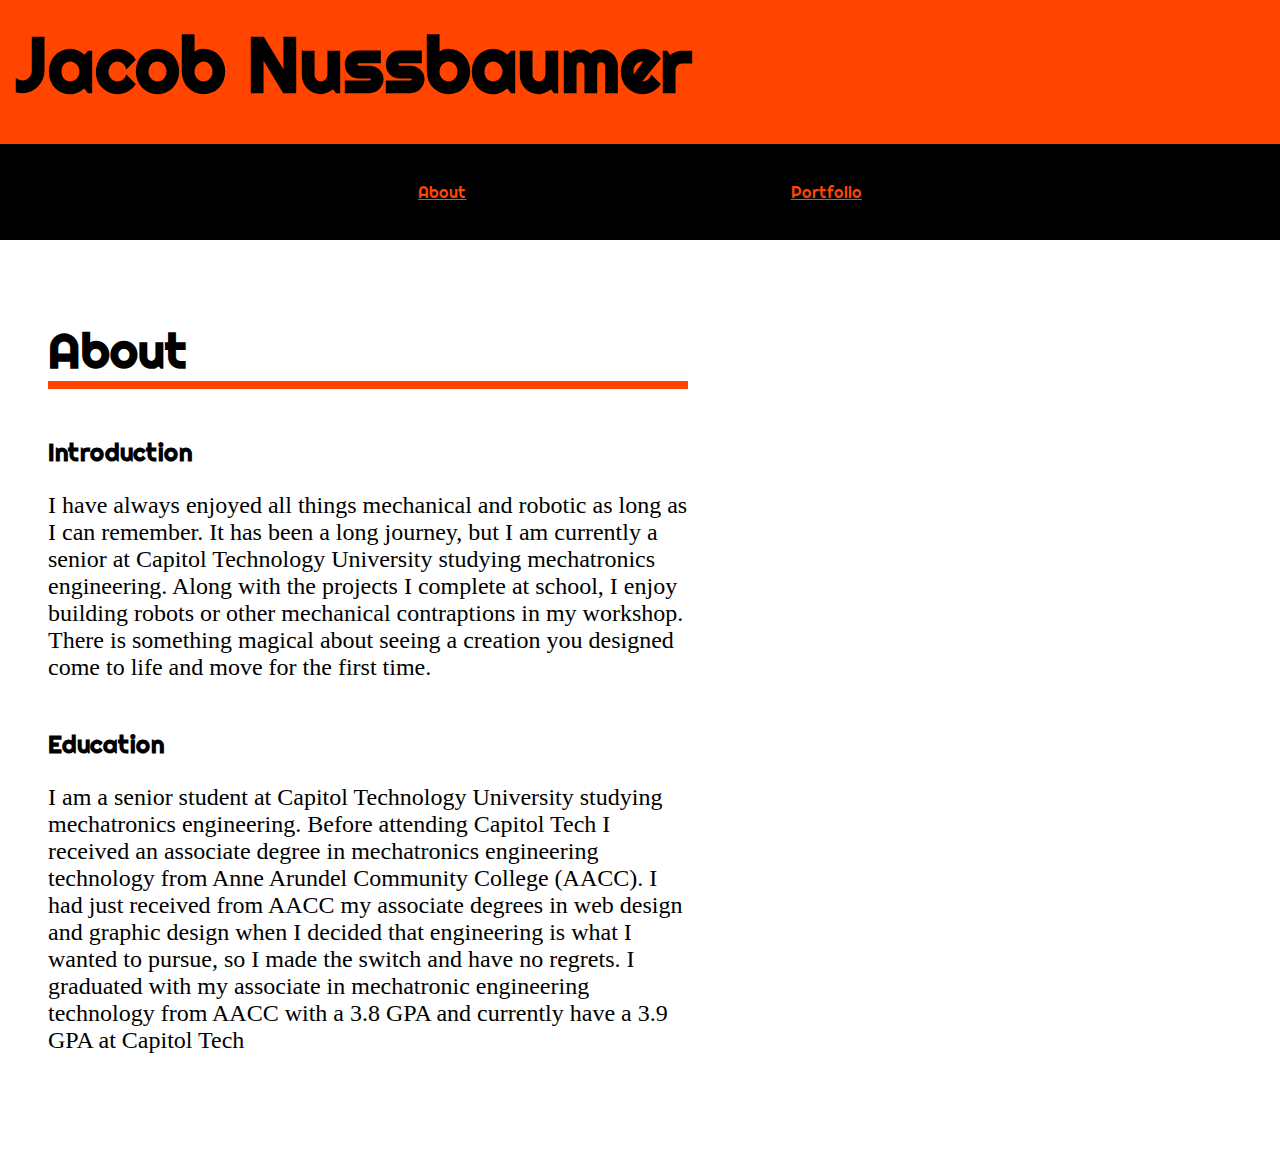
<file: index.html>
<html lang="en">
	<head>
		<meta charset="utf-8">
		<meta name="viewport" content="width=device-width, initial-scale-1">
		<meta name="description" content="Jacob Nussbaumer">
		<meta name="author" content="Jacob Nussbaumer">
		<title>Jacob Nussbaumer</title>
		<link rel="stylesheet" href="display.css" type="text/css">
	</head>
	<body>
		<header>
		<h1>Jacob Nussbaumer</h1>
		
			<nav>
				<ul>
					<li><a href="index.html">About</a></li>
					<li><a href="projects.html">Portfolio</a></li>
				</ul>
			</nav>		
		</header>
		
		<main>
		<h2>About</h2>
		<h3>Introduction</h3>
		<p>I have always enjoyed all things mechanical and robotic as long as I can remember. It has been a long journey, but I am currently a senior at Capitol Technology University studying mechatronics engineering. Along with the projects I complete at school, I enjoy building robots or other mechanical contraptions in my workshop. There is something magical about seeing a creation you designed come to life and move for the first time.</p>
		
		
		<h3>Education</h3>
		<p>I am a senior student at Capitol Technology University studying mechatronics engineering. Before attending Capitol Tech I received an associate degree in mechatronics engineering technology from Anne Arundel Community College (AACC). I had just received from AACC my associate degrees in web design and graphic design when I decided that engineering is what I wanted to pursue, so I made the switch and have no regrets.  I graduated with my associate in mechatronic engineering technology from AACC with a 3.8 GPA and currently have a 3.9 GPA at Capitol Tech</p>
		
		</main>
		
		
		
		<footer>				
		</footer>
		
		
		
		
			
	</body>
</html>
</file>
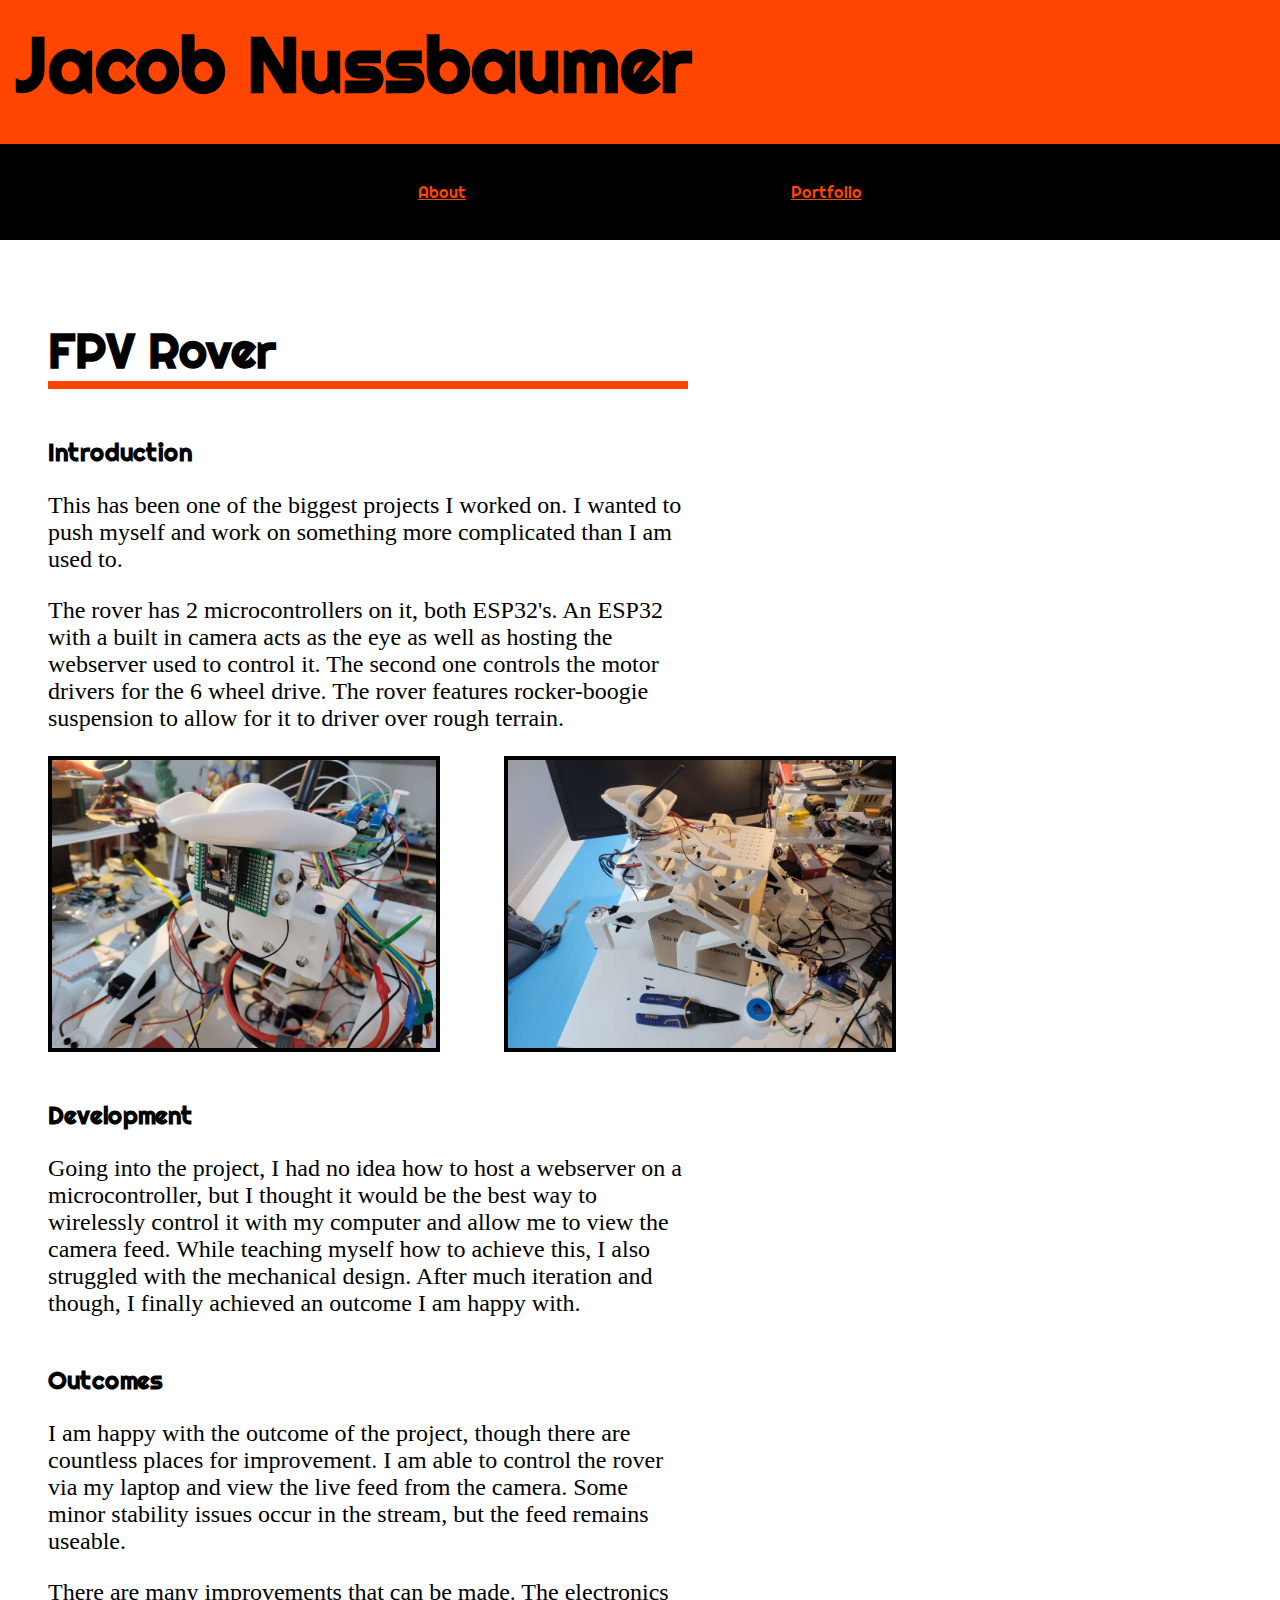
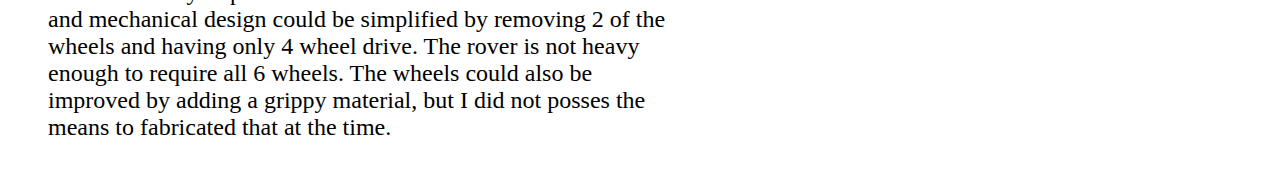
<file: Rover.html>
<html lang="en">
	<head>
		<meta charset="utf-8">
		<meta name="viewport" content="width=device-width, initial-scale-1">
		<meta name="description" content="Jacob Nussbaumer">
		<meta name="author" content="Jacob Nussbaumer">
		<title>Jacob Nussbaumer</title>
		<link rel="stylesheet" href="display.css" type="text/css">
	</head>
	<body>
		<header>
		<h1>Jacob Nussbaumer</h1>
		
			<nav>
				<ul>
					<li><a href="index.html">About</a></li>
					<li><a href="projects.html">Portfolio</a></li>
				</ul>
			</nav>		
		</header>
		
		<main>
		<h2>FPV Rover</h2>
		
		

		<h3>Introduction</h3>
		<p>This has been one of the biggest projects I worked on. I wanted to push myself and work on something more complicated than I am used to.</p>
		<p>The rover has 2 microcontrollers on it, both ESP32's. An ESP32 with a built in camera acts as the eye as well as hosting the webserver used to control it. The second one controls the motor drivers for the 6 wheel drive. The rover features rocker-boogie suspension to allow for it to driver over rough terrain.</p>
		
		<div class="sideHolder">
		<img src = "resources/roverFace.jpg" class = "sideImage">
		<img src = "resources/roverWorking.jpg" class = "sideImage">
		</div>
		
		</div>
		<h3>Development</h3>
		<p>Going into the project, I had no idea how to host a webserver on a microcontroller, but I thought it would be the best way to wirelessly control it with my computer and allow me to view the camera feed. While teaching myself how to achieve this, I also struggled with the mechanical design. After much iteration and though, I finally achieved an outcome I am happy with.</p>
	
		
		
		<h3>Outcomes</h3>
		<p>I am happy with the outcome of the project, though there are countless places for improvement. I am able to control the rover via my laptop and view the live feed from the camera. Some minor stability issues occur in the stream, but the feed remains useable.</p>
		<p>There are many improvements that can be made. The electronics and mechanical design could be simplified by removing 2 of the wheels and having only 4 wheel drive. The rover is not heavy enough to require all 6 wheels. The wheels could also be improved by adding a grippy material, but I did not posses the means to fabricated that at the time.</p>
	
	
		</main>
		
		
		
		<footer>				
		</footer>
		
		
		
		
			
	</body>
</html>
</file>
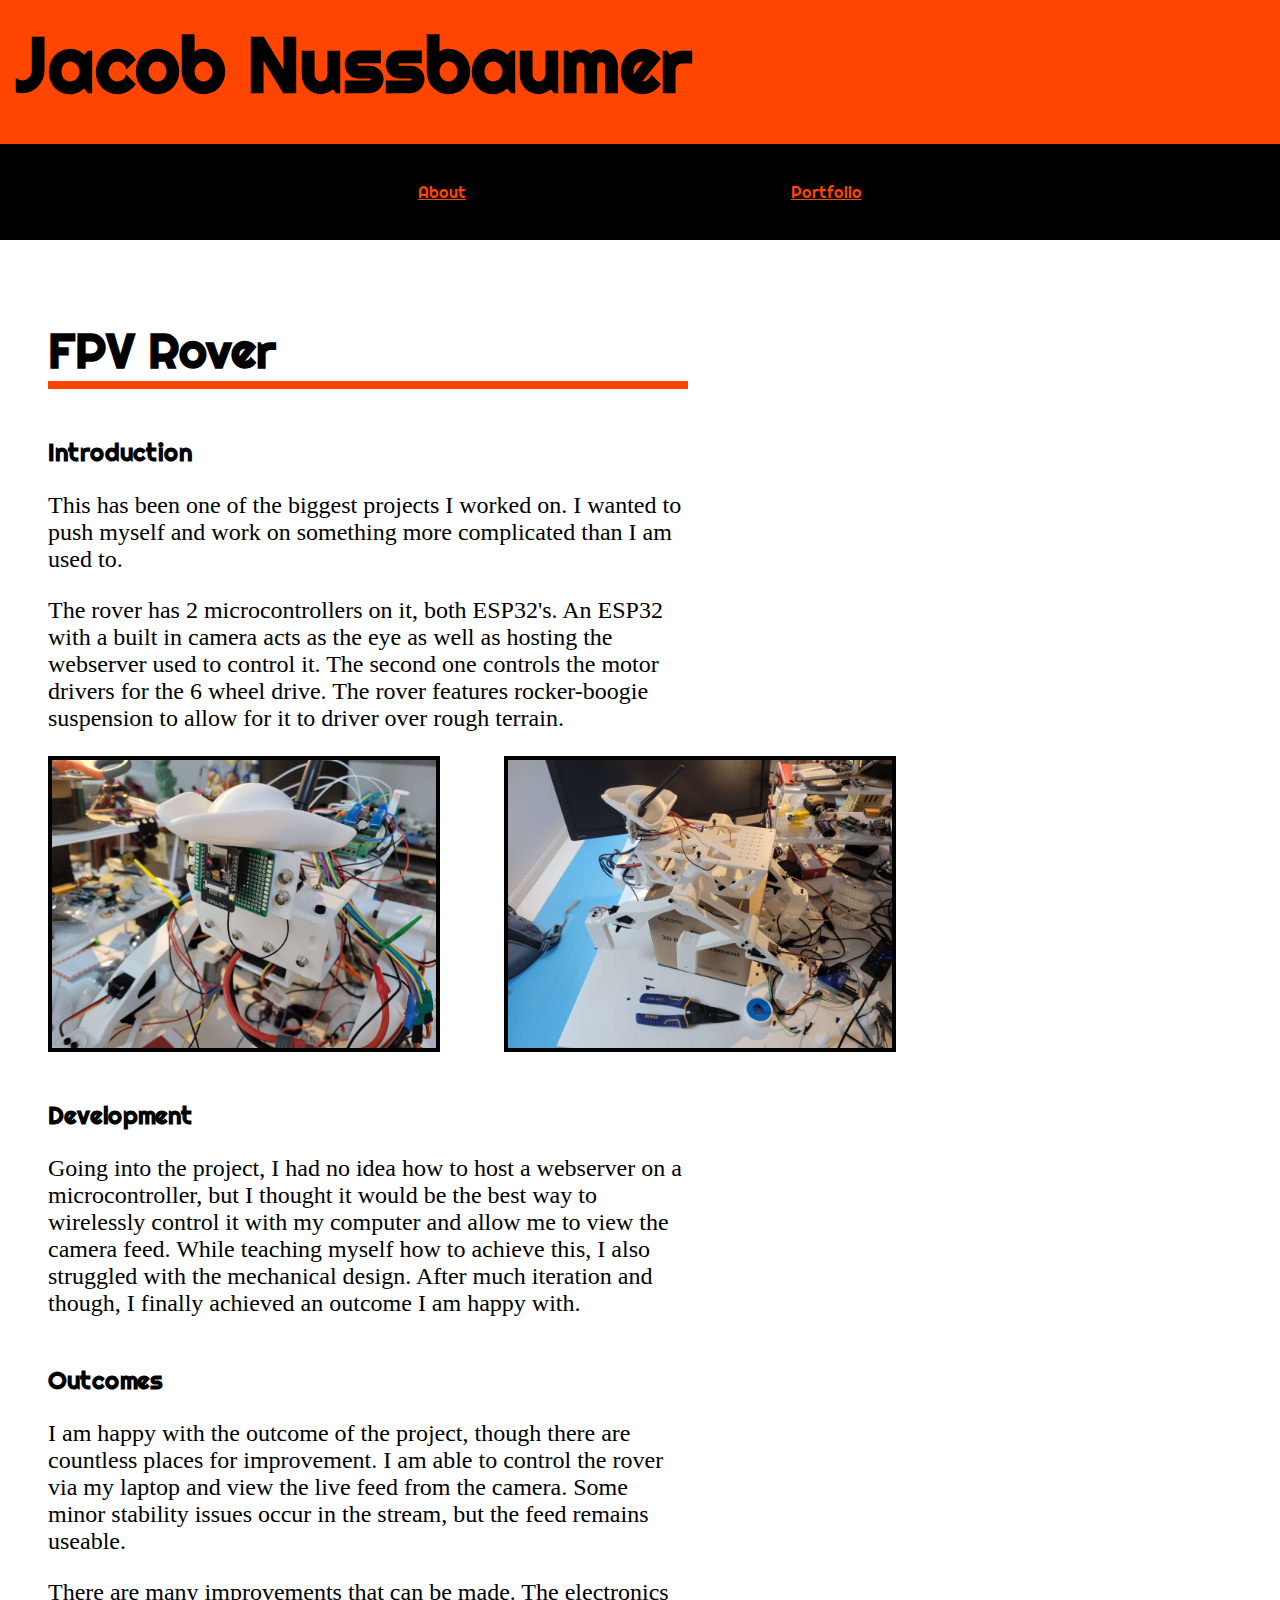
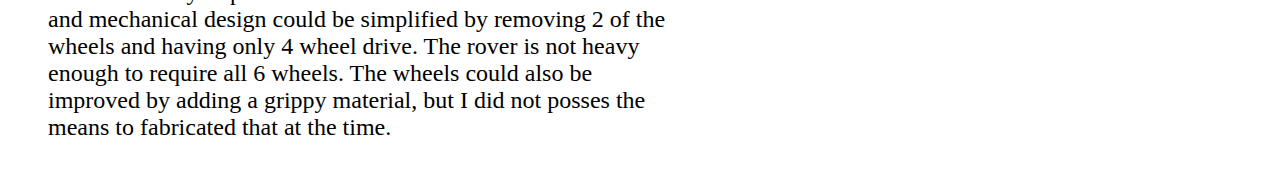
<file: rover.html>
<html lang="en">
	<head>
		<meta charset="utf-8">
		<meta name="viewport" content="width=device-width, initial-scale-1">
		<meta name="description" content="Jacob Nussbaumer">
		<meta name="author" content="Jacob Nussbaumer">
		<title>Jacob Nussbaumer</title>
		<link rel="stylesheet" href="display.css" type="text/css">
	</head>
	<body>
		<header>
		<h1>Jacob Nussbaumer</h1>
		
			<nav>
				<ul>
					<li><a href="index.html">About</a></li>
					<li><a href="projects.html">Portfolio</a></li>
				</ul>
			</nav>		
		</header>
		
		<main>
		<h2>FPV Rover</h2>
		
		

		<h3>Introduction</h3>
		<p>This has been one of the biggest projects I worked on. I wanted to push myself and work on something more complicated than I am used to.</p>
		<p>The rover has 2 microcontrollers on it, both ESP32's. An ESP32 with a built in camera acts as the eye as well as hosting the webserver used to control it. The second one controls the motor drivers for the 6 wheel drive. The rover features rocker-boogie suspension to allow for it to driver over rough terrain.</p>
		
		<div class="sideHolder">
		<img src = "resources/roverFace.jpg" class = "sideImage">
		<img src = "resources/roverWorking.jpg" class = "sideImage">
		</div>
		
		</div>
		<h3>Development</h3>
		<p>Going into the project, I had no idea how to host a webserver on a microcontroller, but I thought it would be the best way to wirelessly control it with my computer and allow me to view the camera feed. While teaching myself how to achieve this, I also struggled with the mechanical design. After much iteration and though, I finally achieved an outcome I am happy with.</p>
	
		
		
		<h3>Outcomes</h3>
		<p>I am happy with the outcome of the project, though there are countless places for improvement. I am able to control the rover via my laptop and view the live feed from the camera. Some minor stability issues occur in the stream, but the feed remains useable.</p>
		<p>There are many improvements that can be made. The electronics and mechanical design could be simplified by removing 2 of the wheels and having only 4 wheel drive. The rover is not heavy enough to require all 6 wheels. The wheels could also be improved by adding a grippy material, but I did not posses the means to fabricated that at the time.</p>
	
	
		</main>
		
		
		
		<footer>				
		</footer>
		
		
		
		
			
	</body>
</html>
</file>
<file: display.css>
@import url('https://fonts.googleapis.com/css2?family=Nunito&family=Righteous&display=swap');

html{
	overflow-x: hidden;
}

nav
{
	background-color:black;
	height:6rem;
	width:100%;

	left:0;
	z-index:2;
}

h1, h2, h3, h4{
	font-family: 'Righteous', serif;
}

h2{
	border-bottom: 0.5rem solid orangered;
	width:50vw;
	margin-top:4rem;
	font-size:3rem;
	margin-bottom:0rem;
}

h3{
	font-size:1.5rem;
	margin-top:3rem;
}

p{
	
	width:50vw;
	font-size:1.5rem;
}

nav ul
{
	display:flex;
	justify-content:space-around;
	list-style-type:none;
	padding:0;
	margin:0 auto;
	align-items:center;
	height:6rem;
	width:60%;
}

nav ul li
{
	padding:3rem;
	font-family: 'Righteous', serif;
	font-size:100%;
	margin:0;
	text-align:center;
}

a
{
	color:orangered;
}

body{
	padding:0;
	margin:0;
}

h1{
	font-size:clamp(3rem, 6vw, 40rem);
	margin:0;
	padding:1rem 0;
	padding-bottom:2rem;
	padding-left:1rem;
	text-align:left;
}

header{
	background-color:orangered;
	padding:0;
	margin:0;
}

main{
	background-color:white;
	min-height:100vh;
	z-index:1;
	position:relative;
	padding:1rem;
	margin-left:2rem;
}

img{
	width:30vw;
}

.sideHolder	{
	display:flex;
	
}

.sideHolder .Sideimage{
	margin-right:5vw;
	border:0.3rem solid black;
}



.cardContainer{
	display: grid;
	grid-template-columns: auto auto auto;
	padding: 10px;
}

.projectCard{
	width:30vw;
	background-color:orangered;
	border:0.3rem solid black;
	margin-bottom:3rem;
}

.projectCard img{
	width:100%;
}

.projectCard p{
	font-family: 'Righteous', serif;
	color:black;
	width:100%;
	text-align:center;
}



@media screen and (max-width: 1000px) {
	img{
		display:none;
		right: 10000vw;
	}
	
	h2, p{
	width:75vw;
	}
}

@media screen and (max-width: 600px) {
	h2, p{
	text-align: center;
	margin-left:auto;
	margin-right:auto;
	}
	h3{
	margin-left:2rem;	
	}
	main{
	margin-left:auto;
	margin-right:auto;
	}
	li{
	margin-bottom:2rem;
	}
	ul{
	list-style:none;
	padding-left:0;
	margin-left:0;
	}
	nav ul li
	{
	padding:5vw;
	}
}
</file>
